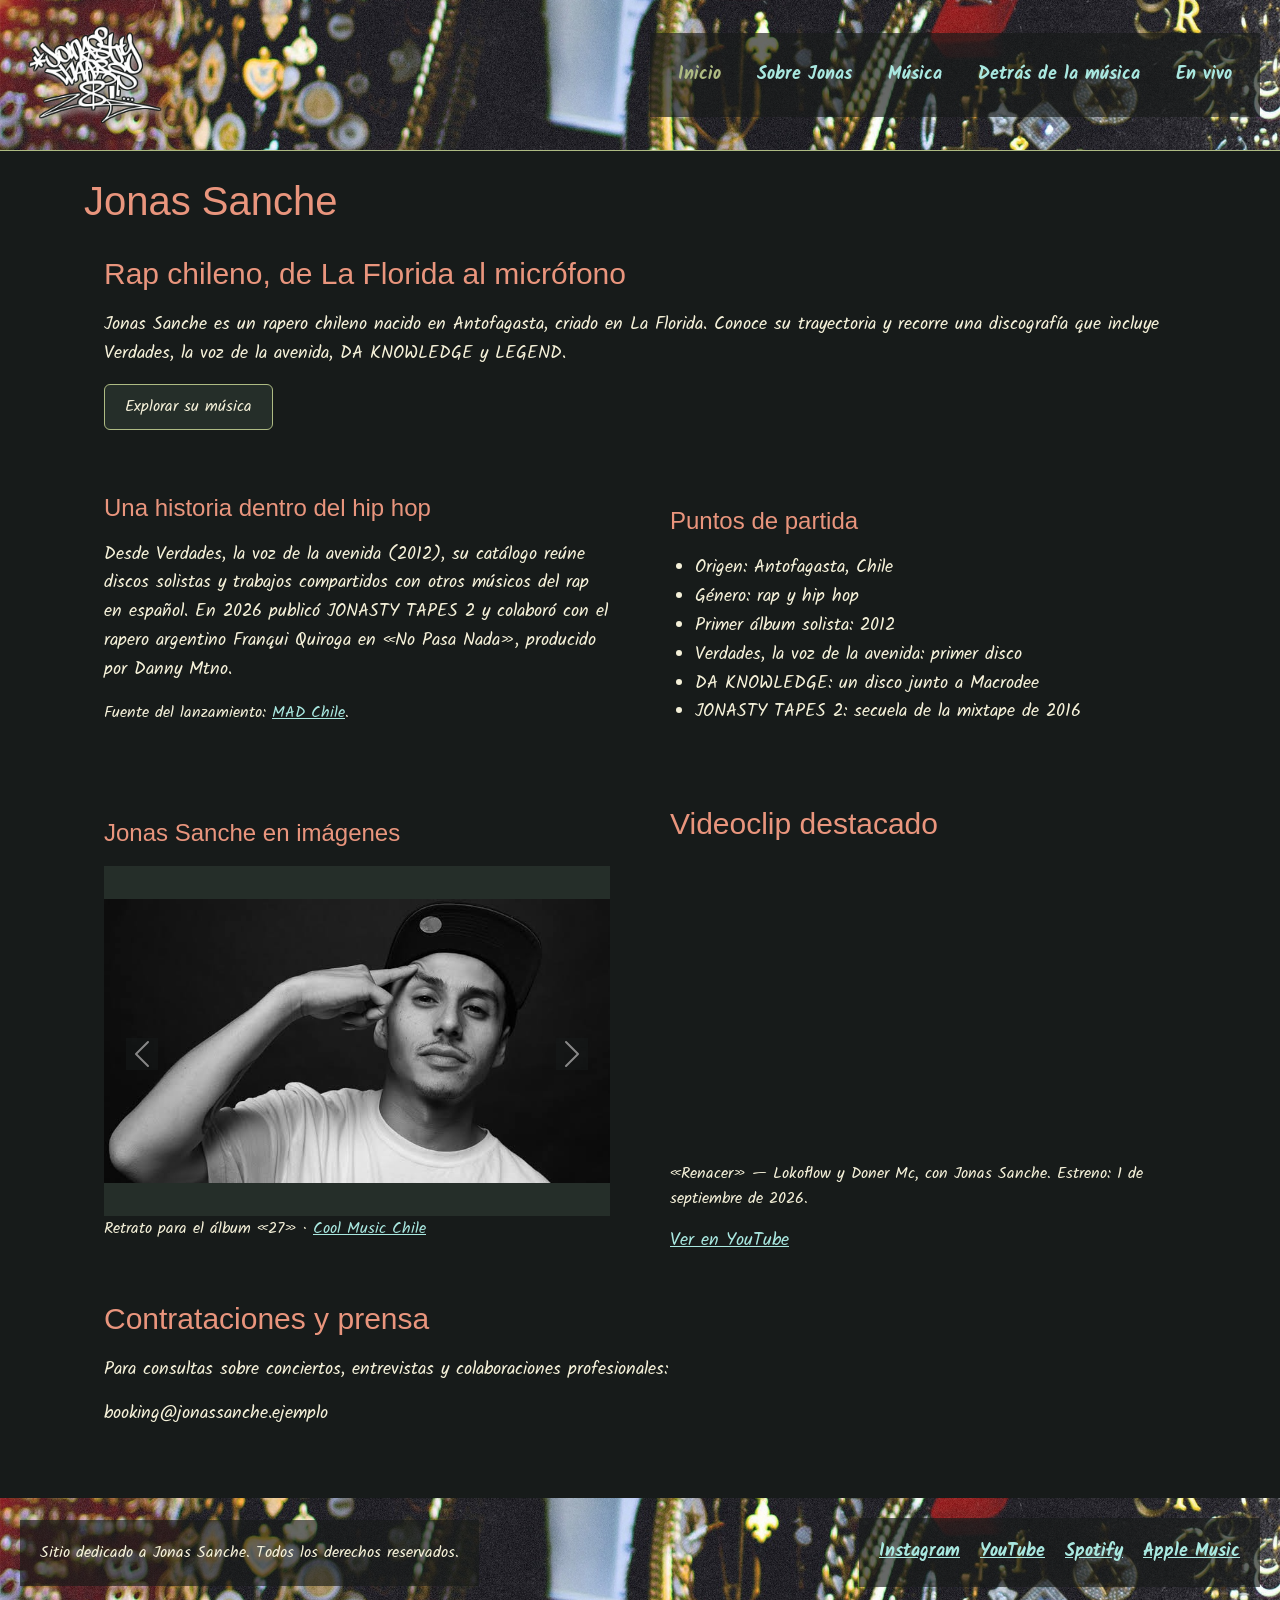
<file: index.html>
<!DOCTYPE html>
<html lang="es">
    <head>
        <meta charset="UTF-8">
        <meta name="viewport" content="width=device-width, initial-scale=1.0">
        <meta name="description" content="Jonas Sanche, rapero chileno de Antofagasta y criado en La Florida. Recorre su trayectoria, discografía, videoclips y presentaciones en vivo.">
        <meta name="keywords" content="Jonas Sanche, rap chileno, música chilena, discografía, hip hop chileno">
        <!-- Fuente -->
        <link href="https://fonts.googleapis.com/css2?family=Kalam:wght@400;700&amp;family=Permanent+Marker&amp;display=swap" rel="stylesheet">
        <!-- Bootstrap CSS -->
        <link href="https://cdn.jsdelivr.net/npm/bootstrap@5.3.8/dist/css/bootstrap.min.css" rel="stylesheet">
        <!-- CSS -->
        <link rel="stylesheet" href="./styles/style.css">
        <!-- Titulo -->
        <title>Jonas Sanche | Artista y rapero</title>
    </head>
    <body class="pagina">
        <header class="encabezado">
            <!-- Navbar de Bootstrap -->
            <nav class="navbar navbar-expand-lg barra-principal" data-bs-theme="dark" aria-label="Navegación principal">
                <div class="container-fluid">
                    <a class="navbar-brand enlace" href="index.html" aria-label="Jonas Sanche: inicio">
                        <img class="logo" src="assets/firma-jonas-sanche.png" alt="Firma de Jonas Sanche" width="150" height="100">
                    </a>
                    <button class="navbar-toggler control" type="button" data-bs-toggle="collapse" data-bs-target="#menu-principal" aria-controls="menu-principal" aria-expanded="false" aria-label="Abrir o cerrar menú">
                        <span class="navbar-toggler-icon"></span>
                    </button>
                    <div class="collapse navbar-collapse" id="menu-principal">
                        <ul class="navbar-nav menu navegacion ms-lg-auto">
                            <li class="nav-item"><a href="index.html" class="nav-link enlace active" aria-current="page">Inicio</a></li>
                            <li class="nav-item"><a href="pages/sobre-mi.html" class="nav-link enlace">Sobre Jonas</a></li>
                            <li class="nav-item"><a href="pages/musica.html" class="nav-link enlace">Música</a></li>
                            <li class="nav-item"><a href="pages/detras-de-la-musica.html" class="nav-link enlace">Detrás de la música</a></li>
                            <li class="nav-item"><a href="pages/en-vivo.html" class="nav-link enlace">En vivo</a></li>
                        </ul>
                    </div>
                </div>
            </nav>
        </header>
        <main class="contenido">
            <h1 class="titulo-principal">Jonas Sanche</h1>
            <!-- CSS Grid -->
            <article class="presentacion">
                <!-- Flexbox -->
                <section class="seccion inicio-introduccion">
                    <h2 class="titulo-seccion">Rap chileno, de La Florida al micrófono</h2>
                    <p class="parrafo">Jonas Sanche es un rapero chileno nacido en Antofagasta, criado en La Florida. Conoce su trayectoria y recorre una discografía que incluye Verdades, la voz de la avenida, DA KNOWLEDGE y LEGEND.</p>
                    <a href="pages/musica.html" class="btn boton">Explorar su música</a>
                </section>
                <section class="seccion inicio-historia">
                    <h3 class="subtitulo">Una historia dentro del hip hop</h3>
                    <p class="parrafo">Desde Verdades, la voz de la avenida (2012), su catálogo reúne discos solistas y trabajos compartidos con otros músicos del rap en español. En 2026 publicó JONASTY TAPES 2 y colaboró con el rapero argentino Franqui Quiroga en «No Pasa Nada», producido por Danny Mtno.</p>
                    <p class="leyenda">Fuente del lanzamiento: <a href="https://madhiphop.cl/estrenos-musicales/no-pasa-nada-franqui-quiroga-jonas-sanche/" class="enlace" target="_blank" rel="noopener noreferrer">MAD Chile</a>.</p>
                </section>
                <section class="seccion inicio-datos">
                    <h3 class="subtitulo">Puntos de partida</h3>
                    <ul class="lista">
                        <li>Origen: Antofagasta, Chile</li>
                        <li>Género: rap y hip hop</li>
                        <li>Primer álbum solista: 2012</li>
                        <li>Verdades, la voz de la avenida: primer disco</li>
                        <li>DA KNOWLEDGE: un disco junto a Macrodee</li>
                        <li>JONASTY TAPES 2: secuela de la mixtape de 2016</li>
                    </ul>
                </section>
                <section class="seccion inicio-foto">
                    <h3 class="subtitulo">Jonas Sanche en imágenes</h3>
                    <!-- Carrusel de Bootstrap -->
                    <div id="galeria-jonas" class="carousel slide galeria" role="region" aria-label="Galería de Jonas Sanche">
                        <div class="carousel-inner">
                            <div class="carousel-item active">
                                <figure>
                                    <a href="pages/sobre-mi.html" class="galeria-enlace">
                                        <img class="galeria-imagen" src="assets/retrato-jonas-sanche-album-27.png" alt="Jonas Sanche posando con gorra y camiseta blanca" width="739" height="415">
                                    </a>
                                    <figcaption class="leyenda">Retrato para el álbum «27» · <a href="https://coolmusicchile.cl/2019/03/jonas-sanche-presenta-27/" class="enlace" target="_blank" rel="noopener noreferrer">Cool Music Chile</a></figcaption>
                                </figure>
                            </div>
                            <div class="carousel-item">
                                <figure>
                                    <a href="pages/sobre-mi.html" class="galeria-enlace">
                                        <img class="galeria-imagen" src="assets/jonas-legend-retrato.jpg" alt="Jonas Sanche con lentes, durag negro y polerón claro frente a edificios de la ciudad" width="1200" height="675">
                                    </a>
                                    <figcaption class="leyenda">Retrato urbano · <a href="https://los40.cl/2023/jonas-sanche-estrena-su-nueva-cancion-legend-146097.html" class="enlace" target="_blank" rel="noopener noreferrer">LOS40</a></figcaption>
                                </figure>
                            </div>
                            <div class="carousel-item">
                                <figure>
                                    <a href="pages/sobre-mi.html" class="galeria-enlace">
                                        <img class="galeria-imagen" src="assets/jonas-sanche-tierra-parlante.jpg" alt="Jonas Sanche con polerón rojo y lentes frente al muro de ladrillos de Red Bull" width="1500" height="1000">
                                    </a>
                                    <figcaption class="leyenda">Tierra Parlante · <a href="https://www.redbull.com/cl-es/tierra-parlante-jonas-sanche" class="enlace" target="_blank" rel="noopener noreferrer">Red Bull</a></figcaption>
                                </figure>
                            </div>
                        </div>
                        <button class="carousel-control-prev control-galeria" type="button" data-bs-target="#galeria-jonas" data-bs-slide="prev">
                            <span class="carousel-control-prev-icon" aria-hidden="true"></span>
                            <span class="visually-hidden">Foto anterior</span>
                        </button>
                        <button class="carousel-control-next control-galeria" type="button" data-bs-target="#galeria-jonas" data-bs-slide="next">
                            <span class="carousel-control-next-icon" aria-hidden="true"></span>
                            <span class="visually-hidden">Foto siguiente</span>
                        </button>
                    </div>
                </section>
                <section class="seccion inicio-video">
                    <h2 class="titulo-seccion">Videoclip destacado</h2>
                    <figure class="figura video-musical">
                        <div class="ratio ratio-16x9">
                            <iframe src="https://www.youtube-nocookie.com/embed/vYqDAnFvR6Y" title="Renacer — Lokoflow, Doner Mc y Jonas Sanche (videoclip oficial)" allow="accelerometer; autoplay; clipboard-write; encrypted-media; gyroscope; picture-in-picture; web-share" allowfullscreen></iframe>
                        </div>
                        <figcaption class="leyenda">«Renacer» — Lokoflow y Doner Mc, con Jonas Sanche. Estreno: 1 de septiembre de 2026.</figcaption>
                        <a href="https://www.youtube.com/watch?v=vYqDAnFvR6Y" class="enlace" target="_blank" rel="noopener noreferrer">Ver en YouTube</a>
                    </figure>
                </section>
            </article>
            <section class="seccion">
                <h2 class="titulo-seccion">Contrataciones y prensa</h2>
                <p class="parrafo">Para consultas sobre conciertos, entrevistas y colaboraciones profesionales:</p>
                <p class="parrafo dato-contacto">booking@jonassanche.ejemplo</p>
            </section>
        </main>
        <footer class="pie">
            <p class="nota-pie">Sitio dedicado a Jonas Sanche. Todos los derechos reservados.</p>
            <nav class="navegacion">
                <ul class="menu">
                    <li><a href="https://instagram.com/jonassanche" class="enlace" target="_blank" rel="noopener noreferrer">Instagram</a></li>
                    <li><a href="https://www.youtube.com/@JonasSanche" class="enlace" target="_blank" rel="noopener noreferrer">YouTube</a></li>
                    <li><a href="https://open.spotify.com/artist/4ddGNvJbt4sq3OaCCzAPV9" class="enlace" target="_blank" rel="noopener noreferrer">Spotify</a></li>
                    <li><a href="https://music.apple.com/us/artist/jonas-sanche/511380640" class="enlace" target="_blank" rel="noopener noreferrer">Apple Music</a></li>
                </ul>
            </nav>
        </footer>
        <!-- JavaScript de Bootstrap -->
        <script src="https://cdn.jsdelivr.net/npm/bootstrap@5.3.8/dist/js/bootstrap.bundle.min.js"></script>
    </body>
</html>
</file>
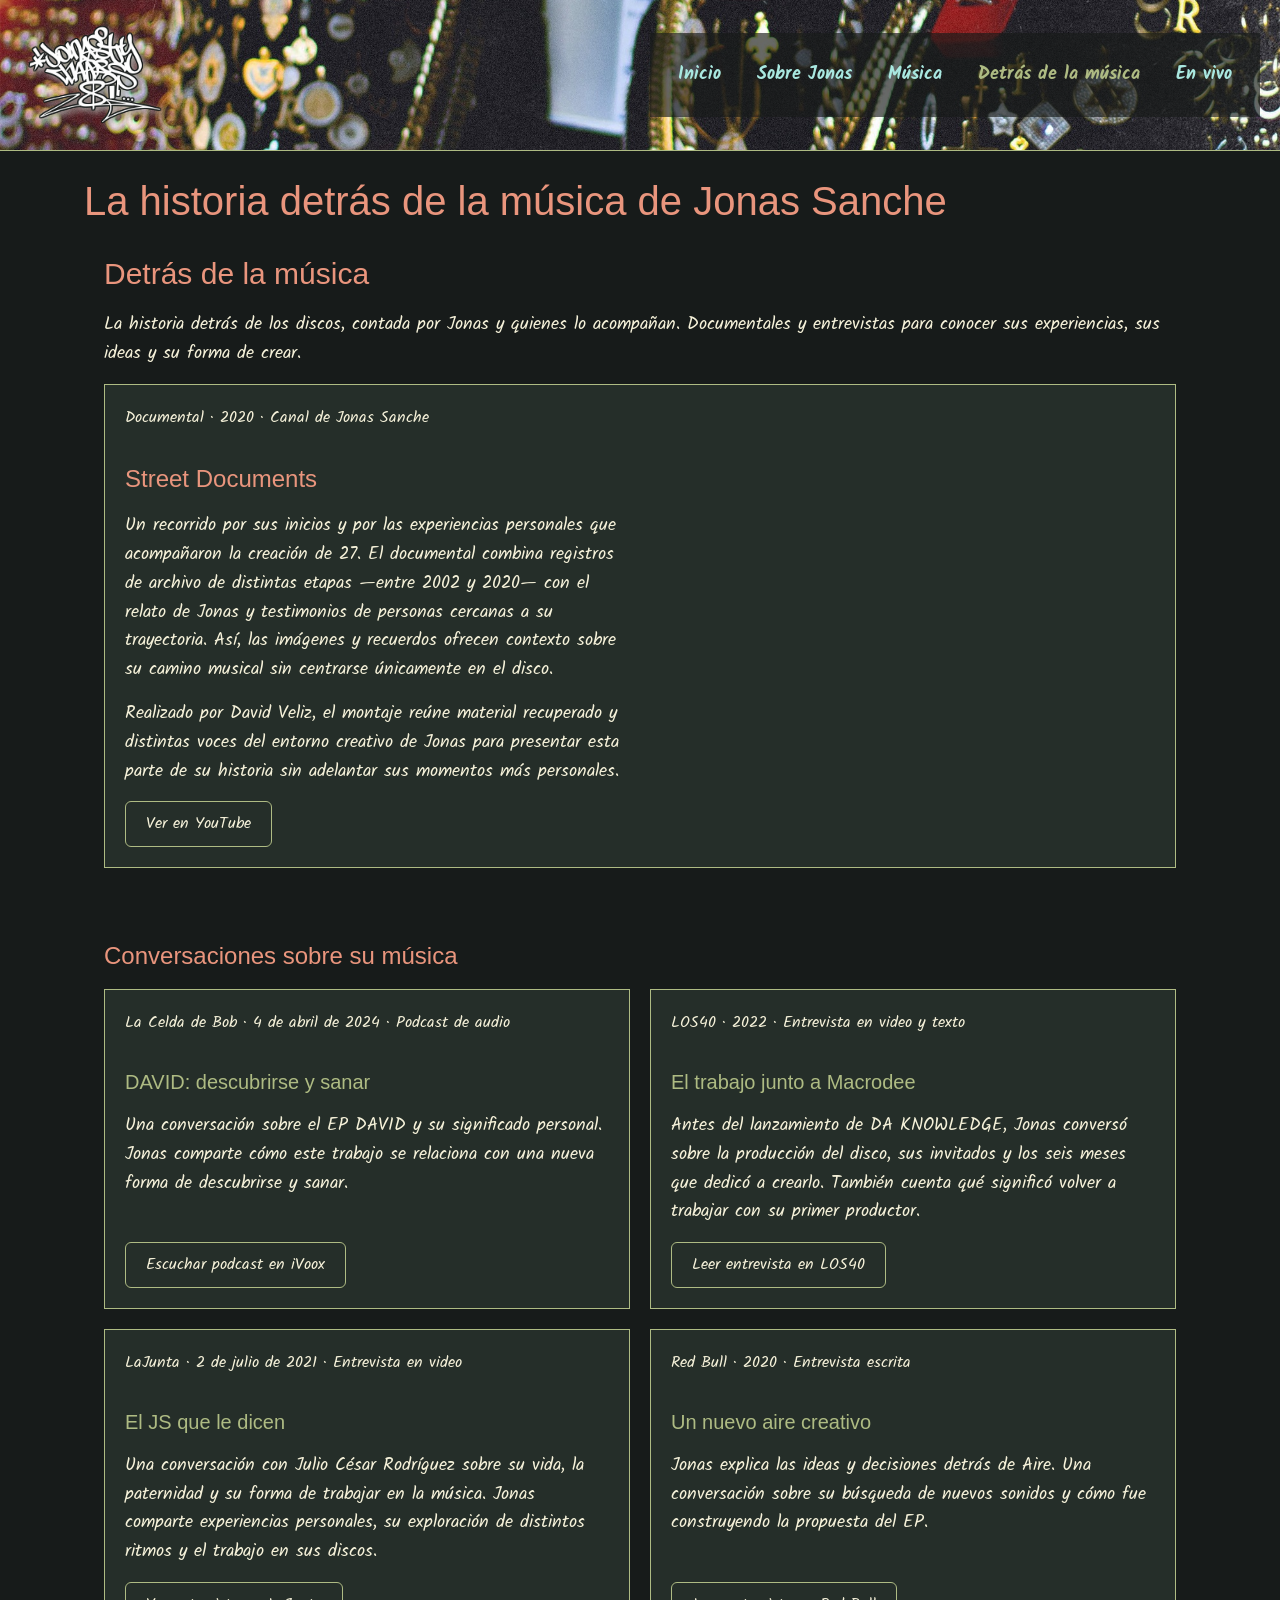
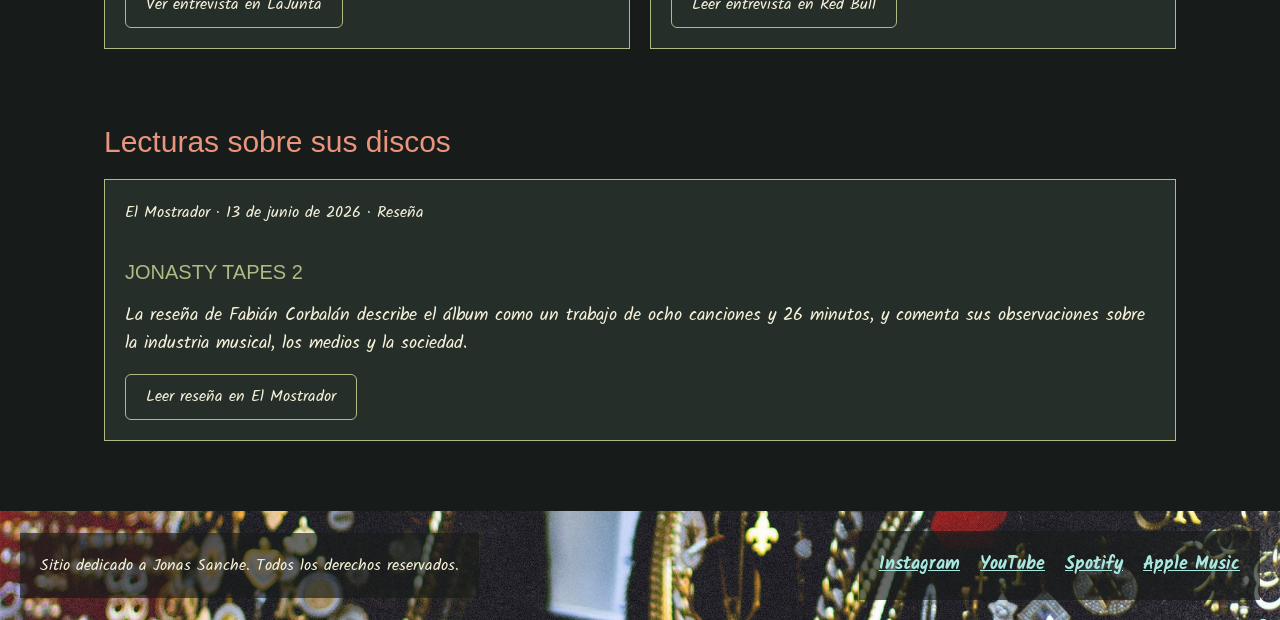
<file: pages/detras-de-la-musica.html>
<!DOCTYPE html>
<html lang="es">
    <head>
        <meta charset="UTF-8">
        <meta name="viewport" content="width=device-width, initial-scale=1.0">
        <meta name="description" content="Descubre la historia detrás de los discos de Jonas Sanche en documentales, entrevistas y conversaciones sobre su proceso musical.">
        <meta name="keywords" content="Jonas Sanche entrevistas, documental Jonas Sanche, detrás de la música, podcast rap chileno">
        <!-- Fuente -->
        <link href="https://fonts.googleapis.com/css2?family=Kalam:wght@400;700&amp;family=Permanent+Marker&amp;display=swap" rel="stylesheet">
        <!-- Bootstrap CSS -->
        <link href="https://cdn.jsdelivr.net/npm/bootstrap@5.3.8/dist/css/bootstrap.min.css" rel="stylesheet">
        <!-- CSS -->
        <link rel="stylesheet" href="../styles/style.css">
        <!-- Titulo -->
        <title>Detrás de la música | Jonas Sanche</title>
    </head>
    <body class="pagina">
        <header class="encabezado">
            <!-- Navbar de Bootstrap -->
            <nav class="navbar navbar-expand-lg barra-principal" data-bs-theme="dark" aria-label="Navegación principal">
                <div class="container-fluid">
                    <a class="navbar-brand enlace" href="../index.html" aria-label="Jonas Sanche: inicio">
                        <img class="logo" src="../assets/firma-jonas-sanche.png" alt="Firma de Jonas Sanche" width="150" height="100">
                    </a>
                    <button class="navbar-toggler control" type="button" data-bs-toggle="collapse" data-bs-target="#menu-principal" aria-controls="menu-principal" aria-expanded="false" aria-label="Abrir o cerrar menú">
                        <span class="navbar-toggler-icon"></span>
                    </button>
                    <div class="collapse navbar-collapse" id="menu-principal">
                        <ul class="navbar-nav menu navegacion ms-lg-auto">
                            <li class="nav-item"><a href="../index.html" class="nav-link enlace">Inicio</a></li>
                            <li class="nav-item"><a href="sobre-mi.html" class="nav-link enlace">Sobre Jonas</a></li>
                            <li class="nav-item"><a href="musica.html" class="nav-link enlace">Música</a></li>
                            <li class="nav-item"><a href="detras-de-la-musica.html" class="nav-link enlace active" aria-current="page">Detrás de la música</a></li>
                            <li class="nav-item"><a href="en-vivo.html" class="nav-link enlace">En vivo</a></li>
                        </ul>
                    </div>
                </div>
            </nav>
        </header>
        <main class="contenido">
            <h1 class="titulo-principal">La historia detrás de la música de Jonas Sanche</h1>
            <section class="seccion">
                <h2 class="titulo-seccion">Detrás de la música</h2>
                <p class="parrafo">La historia detrás de los discos, contada por Jonas y quienes lo acompañan. Documentales y entrevistas para conocer sus experiencias, sus ideas y su forma de crear.</p>
                <!-- CSS Grid y Flexbox -->
                <article class="tarjeta documental">
                    <div class="documental-resumen">
                        <p class="leyenda">Documental · 2020 · Canal de Jonas Sanche</p>
                        <h3 class="subtitulo">Street Documents</h3>
                        <p class="parrafo">Un recorrido por sus inicios y por las experiencias personales que acompañaron la creación de 27. El documental combina registros de archivo de distintas etapas —entre 2002 y 2020— con el relato de Jonas y testimonios de personas cercanas a su trayectoria. Así, las imágenes y recuerdos ofrecen contexto sobre su camino musical sin centrarse únicamente en el disco.</p>
                        <p class="parrafo">Realizado por David Veliz, el montaje reúne material recuperado y distintas voces del entorno creativo de Jonas para presentar esta parte de su historia sin adelantar sus momentos más personales.</p>
                        <a href="https://www.youtube.com/watch?v=d1Tc-zuDkeU" class="btn boton" target="_blank" rel="noopener noreferrer">Ver en YouTube</a>
                    </div>
                    <div class="video-musical">
                        <div class="ratio ratio-16x9">
                            <iframe src="https://www.youtube-nocookie.com/embed/d1Tc-zuDkeU" title="Jonas Sanche — Street Documents, documental" allow="accelerometer; autoplay; clipboard-write; encrypted-media; gyroscope; picture-in-picture; web-share" allowfullscreen></iframe>
                        </div>
                    </div>
                </article>
            </section>
            <section class="seccion">
                <h3 class="subtitulo">Conversaciones sobre su música</h3>
                <!-- CSS Grid -->
                <div class="entrevistas">
                    <!-- Flexbox -->
                    <article class="tarjeta entrevista">
                        <p class="leyenda">La Celda de Bob · 4 de abril de 2024 · Podcast de audio</p>
                        <h4 class="titulo-disco">DAVID: descubrirse y sanar</h4>
                        <p class="parrafo">Una conversación sobre el EP DAVID y su significado personal. Jonas comparte cómo este trabajo se relaciona con una nueva forma de descubrirse y sanar.</p>
                        <a href="https://www.ivoox.com/visita-jonas-sanche-a-la-celda-audios-mp3_rf_127049466_1.html" class="btn boton" target="_blank" rel="noopener noreferrer">Escuchar podcast en iVoox</a>
                    </article>
                    <article class="tarjeta entrevista">
                        <p class="leyenda">LOS40 · 2022 · Entrevista en video y texto</p>
                        <h4 class="titulo-disco">El trabajo junto a Macrodee</h4>
                        <p class="parrafo">Antes del lanzamiento de DA KNOWLEDGE, Jonas conversó sobre la producción del disco, sus invitados y los seis meses que dedicó a crearlo. También cuenta qué significó volver a trabajar con su primer productor.</p>
                        <a href="https://los40.cl/2022/pagina40-jonas-sanche-adelanto-cuando-saldra-su-proximo-disco-da-knowledge-105339.html" class="btn boton" target="_blank" rel="noopener noreferrer">Leer entrevista en LOS40</a>
                    </article>
                    <article class="tarjeta entrevista">
                        <p class="leyenda">LaJunta · 2 de julio de 2021 · Entrevista en video</p>
                        <h4 class="titulo-disco">El JS que le dicen</h4>
                        <p class="parrafo">Una conversación con Julio César Rodríguez sobre su vida, la paternidad y su forma de trabajar en la música. Jonas comparte experiencias personales, su exploración de distintos ritmos y el trabajo en sus discos.</p>
                        <a href="https://www.youtube.com/watch?v=VHLXW6KehaI" class="btn boton" target="_blank" rel="noopener noreferrer">Ver entrevista en LaJunta</a>
                    </article>
                    <article class="tarjeta entrevista">
                        <p class="leyenda">Red Bull · 2020 · Entrevista escrita</p>
                        <h4 class="titulo-disco">Un nuevo aire creativo</h4>
                        <p class="parrafo">Jonas explica las ideas y decisiones detrás de Aire. Una conversación sobre su búsqueda de nuevos sonidos y cómo fue construyendo la propuesta del EP.</p>
                        <a href="https://www.redbull.com/cl-es/entrevista-jonas-sanche-aire" class="btn boton" target="_blank" rel="noopener noreferrer">Leer entrevista en Red Bull</a>
                    </article>
                </div>
            </section>
            <section class="seccion">
                <h2 class="titulo-seccion">Lecturas sobre sus discos</h2>
                <article class="tarjeta entrevista">
                    <p class="leyenda">El Mostrador · 13 de junio de 2026 · Reseña</p>
                    <h3 class="titulo-disco">JONASTY TAPES 2</h3>
                    <p class="parrafo">La reseña de Fabián Corbalán describe el álbum como un trabajo de ocho canciones y 26 minutos, y comenta sus observaciones sobre la industria musical, los medios y la sociedad.</p>
                    <a href="https://www.elmostrador.cl/noticias/pais/2026/06/13/jonasty-tapes-2-jonas-sanche-dispara-contra-todos-en-uno-de-los-discos-de-rap-mas-solidos-del-ano/" class="btn boton" target="_blank" rel="noopener noreferrer">Leer reseña en El Mostrador</a>
                </article>
            </section>
        </main>
        <footer class="pie">
            <p class="nota-pie">Sitio dedicado a Jonas Sanche. Todos los derechos reservados.</p>
            <nav class="navegacion">
                <ul class="menu">
                    <li><a href="https://instagram.com/jonassanche" class="enlace" target="_blank" rel="noopener noreferrer">Instagram</a></li>
                    <li><a href="https://www.youtube.com/@JonasSanche" class="enlace" target="_blank" rel="noopener noreferrer">YouTube</a></li>
                    <li><a href="https://open.spotify.com/artist/4ddGNvJbt4sq3OaCCzAPV9" class="enlace" target="_blank" rel="noopener noreferrer">Spotify</a></li>
                    <li><a href="https://music.apple.com/us/artist/jonas-sanche/511380640" class="enlace" target="_blank" rel="noopener noreferrer">Apple Music</a></li>
                </ul>
            </nav>
        </footer>
        <!-- JavaScript de Bootstrap -->
        <script src="https://cdn.jsdelivr.net/npm/bootstrap@5.3.8/dist/js/bootstrap.bundle.min.js"></script>
    </body>
</html>
</file>
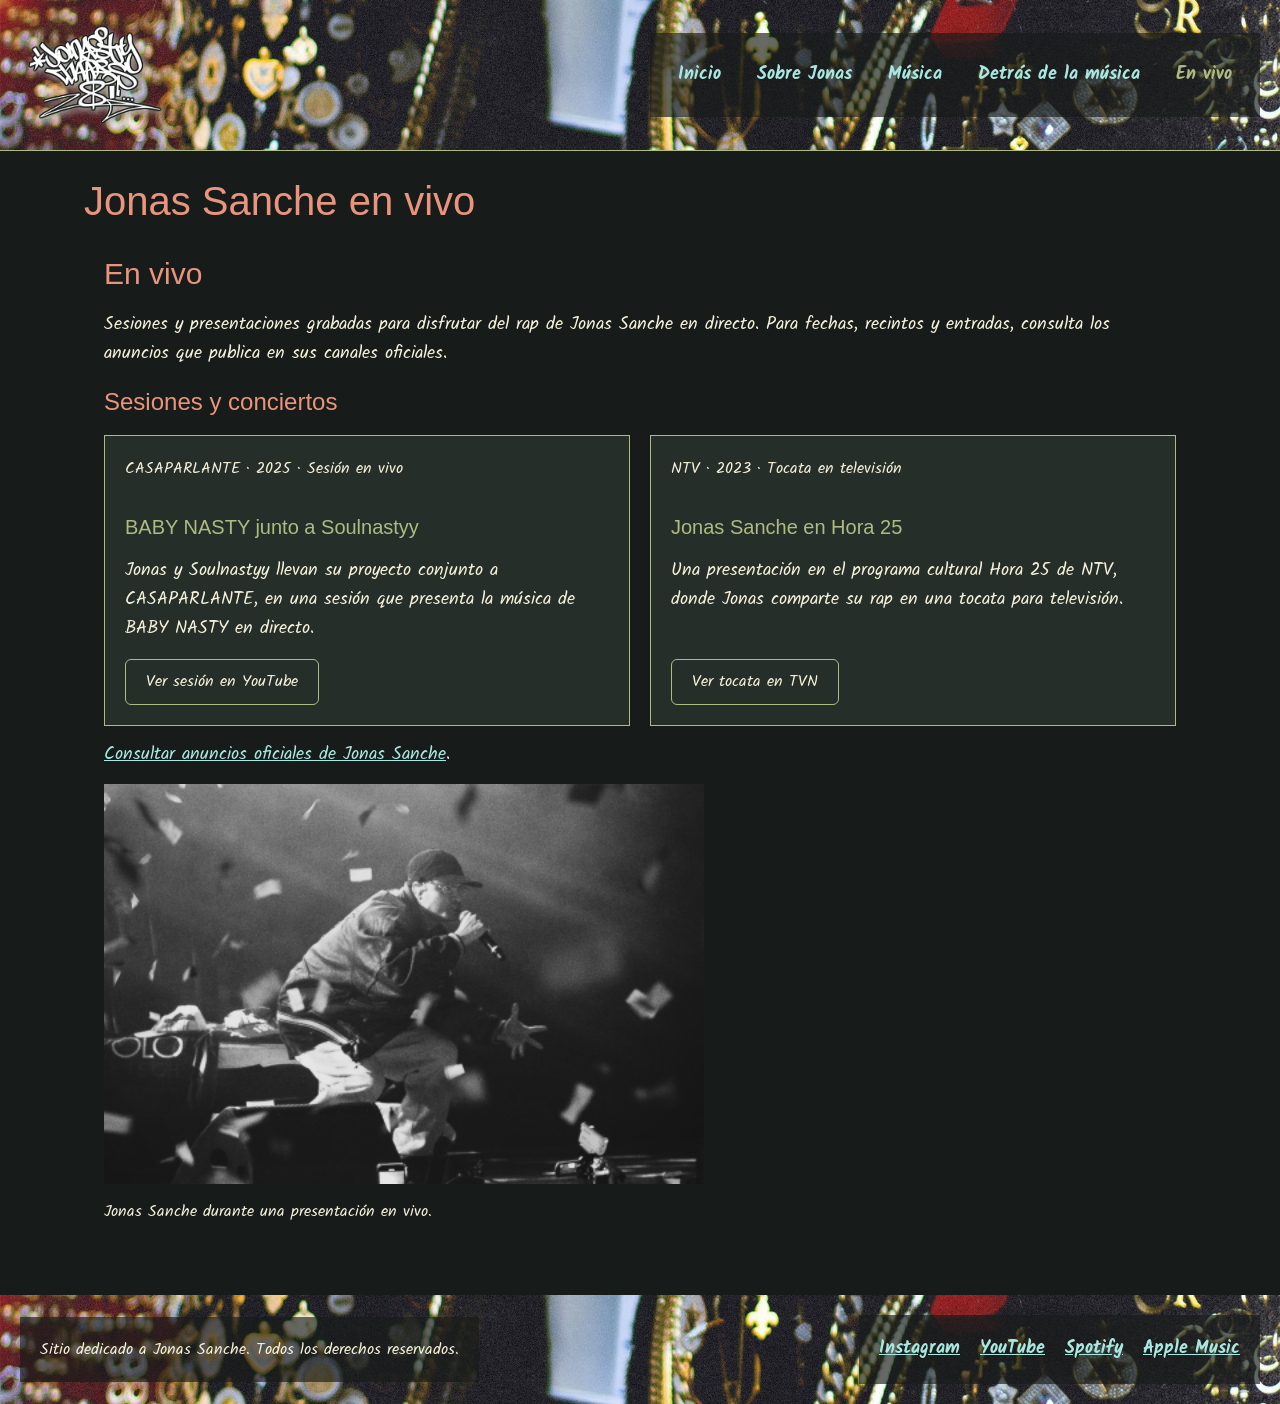
<file: pages/en-vivo.html>
<!DOCTYPE html>
<html lang="es">
    <head>
        <meta charset="UTF-8">
        <meta name="viewport" content="width=device-width, initial-scale=1.0">
        <meta name="description" content="Mira sesiones y presentaciones grabadas de Jonas Sanche en vivo, y consulta sus canales oficiales para conocer nuevos anuncios.">
        <meta name="keywords" content="Jonas Sanche en vivo, conciertos de rap chileno, presentaciones Jonas Sanche, sesiones en vivo">
        <!-- Fuente -->
        <link href="https://fonts.googleapis.com/css2?family=Kalam:wght@400;700&amp;family=Permanent+Marker&amp;display=swap" rel="stylesheet">
        <!-- Bootstrap CSS -->
        <link href="https://cdn.jsdelivr.net/npm/bootstrap@5.3.8/dist/css/bootstrap.min.css" rel="stylesheet">
        <!-- CSS -->
        <link rel="stylesheet" href="../styles/style.css">
        <!-- Titulo -->
        <title>En vivo | Jonas Sanche</title>
    </head>
    <body class="pagina">
        <header class="encabezado">
            <!-- Navbar de Bootstrap -->
            <nav class="navbar navbar-expand-lg barra-principal" data-bs-theme="dark" aria-label="Navegación principal">
                <div class="container-fluid">
                    <a class="navbar-brand enlace" href="../index.html" aria-label="Jonas Sanche: inicio">
                        <img class="logo" src="../assets/firma-jonas-sanche.png" alt="Firma de Jonas Sanche" width="150" height="100">
                    </a>
                    <button class="navbar-toggler control" type="button" data-bs-toggle="collapse" data-bs-target="#menu-principal" aria-controls="menu-principal" aria-expanded="false" aria-label="Abrir o cerrar menú">
                        <span class="navbar-toggler-icon"></span>
                    </button>
                    <div class="collapse navbar-collapse" id="menu-principal">
                        <ul class="navbar-nav menu navegacion ms-lg-auto">
                            <li class="nav-item"><a href="../index.html" class="nav-link enlace">Inicio</a></li>
                            <li class="nav-item"><a href="sobre-mi.html" class="nav-link enlace">Sobre Jonas</a></li>
                            <li class="nav-item"><a href="musica.html" class="nav-link enlace">Música</a></li>
                            <li class="nav-item"><a href="detras-de-la-musica.html" class="nav-link enlace">Detrás de la música</a></li>
                            <li class="nav-item"><a href="en-vivo.html" class="nav-link enlace active" aria-current="page">En vivo</a></li>
                        </ul>
                    </div>
                </div>
            </nav>
        </header>
        <main class="contenido">
            <h1 class="titulo-principal">Jonas Sanche en vivo</h1>
            <section class="seccion">
                <h2 class="titulo-seccion">En vivo</h2>
                <p class="parrafo">Sesiones y presentaciones grabadas para disfrutar del rap de Jonas Sanche en directo. Para fechas, recintos y entradas, consulta los anuncios que publica en sus canales oficiales.</p>
                <h3 class="subtitulo">Sesiones y conciertos</h3>
                <!-- CSS Grid -->
                <div class="sesiones">
                    <!-- Flexbox -->
                    <article class="tarjeta sesion">
                        <p class="leyenda">CASAPARLANTE · 2025 · Sesión en vivo</p>
                        <h3 class="titulo-disco">BABY NASTY junto a Soulnastyy</h3>
                        <p class="parrafo">Jonas y Soulnastyy llevan su proyecto conjunto a CASAPARLANTE, en una sesión que presenta la música de BABY NASTY en directo.</p>
                        <a href="https://www.youtube.com/watch?v=f5i96IBi-x0" class="btn boton" target="_blank" rel="noopener noreferrer">Ver sesión en YouTube</a>
                    </article>
                    <article class="tarjeta sesion">
                        <p class="leyenda">NTV · 2023 · Tocata en televisión</p>
                        <h3 class="titulo-disco">Jonas Sanche en Hora 25</h3>
                        <p class="parrafo">Una presentación en el programa cultural Hora 25 de NTV, donde Jonas comparte su rap en una tocata para televisión.</p>
                        <a href="https://www.tvn.cl/ntv/hora-25/capitulos/tocata-hora-25-en-ntv-jonas-sanche" class="btn boton" target="_blank" rel="noopener noreferrer">Ver tocata en TVN</a>
                    </article>
                </div>
                <p class="parrafo"><a href="https://linktr.ee/Jonassanche" class="enlace" target="_blank" rel="noopener noreferrer">Consultar anuncios oficiales de Jonas Sanche</a>.</p>
                <figure class="figura">
                    <img class="imagen" src="../assets/jonas-sanche-presentacion-en-vivo.png" alt="Jonas Sanche cantando con un micrófono durante una presentación en vivo" width="450" height="300">
                    <figcaption class="leyenda">Jonas Sanche durante una presentación en vivo.</figcaption>
                </figure>
            </section>
        </main>
        <footer class="pie">
            <p class="nota-pie">Sitio dedicado a Jonas Sanche. Todos los derechos reservados.</p>
            <nav class="navegacion">
                <ul class="menu">
                    <li><a href="https://instagram.com/jonassanche" class="enlace" target="_blank" rel="noopener noreferrer">Instagram</a></li>
                    <li><a href="https://www.youtube.com/@JonasSanche" class="enlace" target="_blank" rel="noopener noreferrer">YouTube</a></li>
                    <li><a href="https://open.spotify.com/artist/4ddGNvJbt4sq3OaCCzAPV9" class="enlace" target="_blank" rel="noopener noreferrer">Spotify</a></li>
                    <li><a href="https://music.apple.com/us/artist/jonas-sanche/511380640" class="enlace" target="_blank" rel="noopener noreferrer">Apple Music</a></li>
                </ul>
            </nav>
        </footer>
        <!-- JavaScript de Bootstrap -->
        <script src="https://cdn.jsdelivr.net/npm/bootstrap@5.3.8/dist/js/bootstrap.bundle.min.js"></script>
    </body>
</html>
</file>
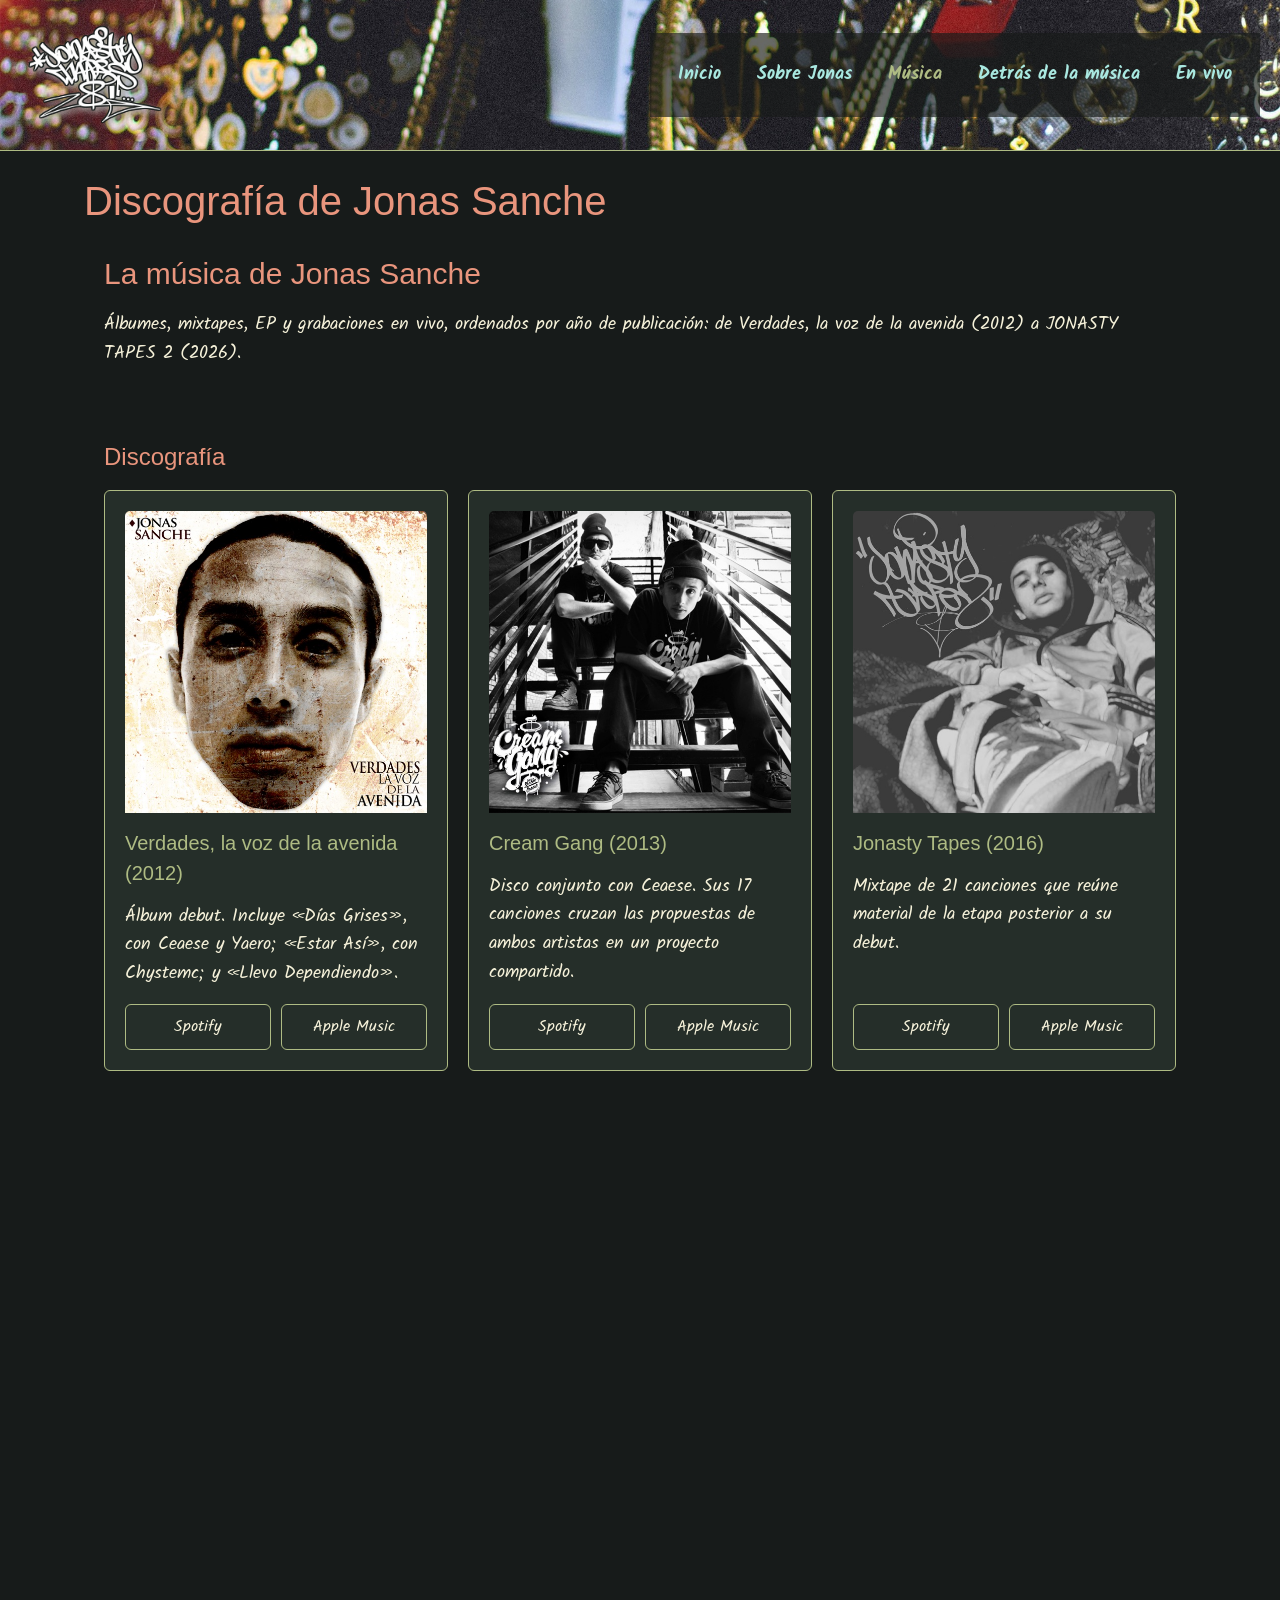
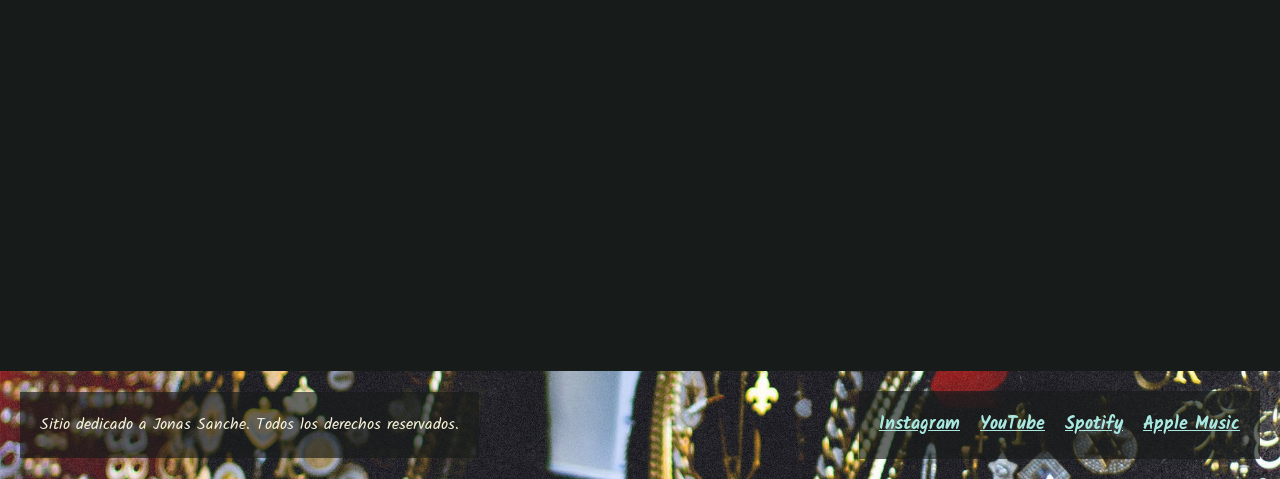
<file: pages/musica.html>
<!DOCTYPE html>
<html lang="es">
    <head>
        <meta charset="UTF-8">
        <meta name="viewport" content="width=device-width, initial-scale=1.0">
        <meta name="description" content="Explora la discografía de Jonas Sanche: álbumes, EP, mixtapes y grabaciones en vivo, desde Verdades hasta JONASTY TAPES 2.">
        <meta name="keywords" content="discografía Jonas Sanche, álbumes de Jonas Sanche, música rap chilena, EP, mixtapes">
        <!-- Fuente -->
        <link href="https://fonts.googleapis.com/css2?family=Kalam:wght@400;700&amp;family=Permanent+Marker&amp;display=swap" rel="stylesheet">
        <!-- Bootstrap CSS -->
        <link href="https://cdn.jsdelivr.net/npm/bootstrap@5.3.8/dist/css/bootstrap.min.css" rel="stylesheet">
        <!-- AOS -->
        <link rel="stylesheet" href="https://unpkg.com/aos@2.3.4/dist/aos.css">
        <!-- CSS -->
        <link rel="stylesheet" href="../styles/style.css">
        <!-- Titulo -->
        <title>Música | Jonas Sanche</title>
    </head>
    <body class="pagina pagina-musica">
        <header class="encabezado">
            <!-- Navbar de Bootstrap -->
            <nav class="navbar navbar-expand-lg barra-principal" data-bs-theme="dark" aria-label="Navegación principal">
                <div class="container-fluid">
                    <a class="navbar-brand enlace" href="../index.html" aria-label="Jonas Sanche: inicio">
                        <img class="logo" src="../assets/firma-jonas-sanche.png" alt="Firma de Jonas Sanche" width="150" height="100">
                    </a>
                    <button class="navbar-toggler control" type="button" data-bs-toggle="collapse" data-bs-target="#menu-principal" aria-controls="menu-principal" aria-expanded="false" aria-label="Abrir o cerrar menú">
                        <span class="navbar-toggler-icon"></span>
                    </button>
                    <div class="collapse navbar-collapse" id="menu-principal">
                        <ul class="navbar-nav menu navegacion ms-lg-auto">
                            <li class="nav-item"><a href="../index.html" class="nav-link enlace">Inicio</a></li>
                            <li class="nav-item"><a href="sobre-mi.html" class="nav-link enlace">Sobre Jonas</a></li>
                            <li class="nav-item"><a href="musica.html" class="nav-link enlace active" aria-current="page">Música</a></li>
                            <li class="nav-item"><a href="detras-de-la-musica.html" class="nav-link enlace">Detrás de la música</a></li>
                            <li class="nav-item"><a href="en-vivo.html" class="nav-link enlace">En vivo</a></li>
                        </ul>
                    </div>
                </div>
            </nav>
        </header>
        <main class="contenido">
            <h1 class="titulo-principal">Discografía de Jonas Sanche</h1>
            <section class="seccion">
                <h2 class="titulo-seccion">La música de Jonas Sanche</h2>
                <p class="parrafo">Álbumes, mixtapes, EP y grabaciones en vivo, ordenados por año de publicación: de Verdades, la voz de la avenida (2012) a JONASTY TAPES 2 (2026).</p>
            </section>
            <section class="seccion">
                <h3 class="subtitulo">Discografía</h3>
                <!-- CSS Grid y AOS -->
                <div class="discos">
                    <!-- Tarjetas de Bootstrap y Flexbox -->
                    <article class="card tarjeta disco" data-aos="fade-up" data-aos-delay="0">
                        <img class="card-img-top portada" src="../assets/portada-verdades.jpg" alt="Portada de Verdades, la voz de la avenida" width="600" height="600">
                        <h4 class="card-title titulo-disco">Verdades, la voz de la avenida (2012)</h4>
                        <p class="card-text parrafo">Álbum debut. Incluye «Días Grises», con Ceaese y Yaero; «Estar Así», con Chystemc; y «Llevo Dependiendo».</p>
                        <div class="plataformas">
                            <a href="https://open.spotify.com/intl-es/album/4XcBB7eL3qdohctLAi6GBR" class="btn boton" target="_blank" rel="noopener noreferrer">Spotify</a>
                            <a href="https://music.apple.com/us/album/verdades-la-voz-de-la-avenida/1687649477" class="btn boton" target="_blank" rel="noopener noreferrer">Apple Music</a>
                        </div>
                    </article>
                    <article class="card tarjeta disco" data-aos="fade-up" data-aos-delay="100">
                        <img class="card-img-top portada" src="../assets/portada-cream-gang.jpg" alt="Portada de Cream Gang" width="600" height="600">
                        <h4 class="card-title titulo-disco">Cream Gang (2013)</h4>
                        <p class="card-text parrafo">Disco conjunto con Ceaese. Sus 17 canciones cruzan las propuestas de ambos artistas en un proyecto compartido.</p>
                        <div class="plataformas">
                            <a href="https://open.spotify.com/intl-es/album/0qXSP6WKvoSMMspu3ILnus" class="btn boton" target="_blank" rel="noopener noreferrer">Spotify</a>
                            <a href="https://music.apple.com/us/album/cream-gang/1445763072" class="btn boton" target="_blank" rel="noopener noreferrer">Apple Music</a>
                        </div>
                    </article>
                    <article class="card tarjeta disco" data-aos="fade-up" data-aos-delay="200">
                        <img class="card-img-top portada" src="../assets/portada-jonasty-tapes.jpg" alt="Portada de Jonasty Tapes" width="600" height="600">
                        <h4 class="card-title titulo-disco">Jonasty Tapes (2016)</h4>
                        <p class="card-text parrafo">Mixtape de 21 canciones que reúne material de la etapa posterior a su debut.</p>
                        <div class="plataformas">
                            <a href="https://open.spotify.com/intl-es/album/1LkFhLxusHMdnSDC38FaGV" class="btn boton" target="_blank" rel="noopener noreferrer">Spotify</a>
                            <a href="https://music.apple.com/cl/album/jonasty-tapes/1680595444" class="btn boton" target="_blank" rel="noopener noreferrer">Apple Music</a>
                        </div>
                    </article>
                    <article class="card tarjeta disco" data-aos="fade-up" data-aos-delay="0">
                        <img class="card-img-top portada" src="../assets/portada-27.jpg" alt="Portada de 27" width="600" height="600">
                        <h4 class="card-title titulo-disco">27 (2019)</h4>
                        <p class="card-text parrafo">Segundo álbum solista, publicado en 2019. Jonas lo describió como un trabajo personal, ligado a experiencias de lucha y a su mirada sobre lo que ocurría socialmente.</p>
                        <div class="plataformas">
                            <a href="https://open.spotify.com/intl-es/album/6sFLodRzX8ygQesYLYqIw5" class="btn boton" target="_blank" rel="noopener noreferrer">Spotify</a>
                            <a href="https://music.apple.com/cl/album/27/1679462820" class="btn boton" target="_blank" rel="noopener noreferrer">Apple Music</a>
                        </div>
                    </article>
                    <article class="card tarjeta disco" data-aos="fade-up" data-aos-delay="100">
                        <img class="card-img-top portada" src="../assets/portada-27-en-vivo.jpg" alt="Portada de 27 (En Vivo)" width="600" height="600">
                        <h4 class="card-title titulo-disco">27 (En Vivo) (2020)</h4>
                        <p class="card-text parrafo">Registro del concierto de lanzamiento de 27, realizado en Blondie el 27 de abril de 2019 y publicado como álbum en vivo en 2020.</p>
                        <div class="plataformas">
                            <a href="https://open.spotify.com/intl-es/album/3NwkVJgwpV9aUOXtTrd0SW" class="btn boton" target="_blank" rel="noopener noreferrer">Spotify</a>
                            <a href="https://music.apple.com/us/album/27-en-vivo/1506817522" class="btn boton" target="_blank" rel="noopener noreferrer">Apple Music</a>
                        </div>
                    </article>
                    <article class="card tarjeta disco" data-aos="fade-up" data-aos-delay="200">
                        <img class="card-img-top portada" src="../assets/portada-aire.jpg" alt="Portada de Aire" width="600" height="600">
                        <h4 class="card-title titulo-disco">Aire (2020)</h4>
                        <p class="card-text parrafo">EP de seis canciones trabajado colectivamente. Combina elementos de G-funk, R&B, soul y trap, con producción de Jo$e Spaace, Jestein Ritmos y Juan Ticho Faúndez.</p>
                        <div class="plataformas">
                            <a href="https://open.spotify.com/intl-es/album/1qcWcb5mcS7kYs6CVn1Wdu" class="btn boton" target="_blank" rel="noopener noreferrer">Spotify</a>
                            <a href="https://music.apple.com/us/album/aire-ep/1519366871" class="btn boton" target="_blank" rel="noopener noreferrer">Apple Music</a>
                        </div>
                    </article>
                    <article class="card tarjeta disco" data-aos="fade-up" data-aos-delay="0">
                        <img class="card-img-top portada" src="../assets/portada-crack.jpg" alt="Portada de C.R.A.C.K" width="600" height="600">
                        <h4 class="card-title titulo-disco">C.R.A.C.K (2020)</h4>
                        <p class="card-text parrafo">EP colaborativo junto al rapero venezolano Lil Supa.</p>
                        <div class="plataformas">
                            <a href="https://open.spotify.com/intl-es/album/6GihHKL5wJmAGqZfPZXTBo" class="btn boton" target="_blank" rel="noopener noreferrer">Spotify</a>
                            <a href="https://music.apple.com/us/album/c-r-a-c-k-ep/1539008194" class="btn boton" target="_blank" rel="noopener noreferrer">Apple Music</a>
                        </div>
                    </article>
                    <article class="card tarjeta disco" data-aos="fade-up" data-aos-delay="100">
                        <img class="card-img-top portada" src="../assets/portada-da-knowledge.jpg" alt="Portada de DA KNOWLEDGE" width="600" height="600">
                        <h4 class="card-title titulo-disco">DA KNOWLEDGE (2022)</h4>
                        <p class="card-text parrafo">Álbum producido por Macrodee. Reúne diez canciones con invitados como Antioch, Chystemc, Elbruto CHR y Brown Sugar.</p>
                        <div class="plataformas">
                            <a href="https://open.spotify.com/intl-es/album/2VwBIqWTKUGuuCkvipiRw7" class="btn boton" target="_blank" rel="noopener noreferrer">Spotify</a>
                            <a href="https://music.apple.com/us/album/da-knowledge/1619803031" class="btn boton" target="_blank" rel="noopener noreferrer">Apple Music</a>
                        </div>
                    </article>
                    <article class="card tarjeta disco" data-aos="fade-up" data-aos-delay="200">
                        <img class="card-img-top portada" src="../assets/portada-legend.jpg" alt="Portada de LEGEND" width="600" height="600">
                        <h4 class="card-title titulo-disco">LEGEND (2023)</h4>
                        <p class="card-text parrafo">Álbum con colaboraciones de artistas como Dano, Lil Supa y Akapellah.</p>
                        <div class="plataformas">
                            <a href="https://open.spotify.com/intl-es/album/0iADkfmi4NjdSRXu96CMDk" class="btn boton" target="_blank" rel="noopener noreferrer">Spotify</a>
                            <a href="https://music.apple.com/us/album/legend/1702608522" class="btn boton" target="_blank" rel="noopener noreferrer">Apple Music</a>
                        </div>
                    </article>
                    <article class="card tarjeta disco" data-aos="fade-up" data-aos-delay="0">
                        <img class="card-img-top portada" src="../assets/portada-david.jpg" alt="Portada de DAVID" width="600" height="600">
                        <h4 class="card-title titulo-disco">DAVID (2024)</h4>
                        <p class="card-text parrafo">EP de cinco canciones, entre ellas «Morder el polvo», «Sin miedo a morir» y «Dejavú».</p>
                        <div class="plataformas">
                            <a href="https://open.spotify.com/intl-es/album/72gkbGRVHhocxa3Locpe7S" class="btn boton" target="_blank" rel="noopener noreferrer">Spotify</a>
                            <a href="https://music.apple.com/us/album/david-ep/1737505250" class="btn boton" target="_blank" rel="noopener noreferrer">Apple Music</a>
                        </div>
                    </article>
                    <article class="card tarjeta disco" data-aos="fade-up" data-aos-delay="100">
                        <img class="card-img-top portada" src="../assets/portada-baby-nasty.jpg" alt="Portada de BABY NASTY" width="600" height="600">
                        <h4 class="card-title titulo-disco">BABY NASTY (2025)</h4>
                        <p class="card-text parrafo">Álbum junto a Soulnastyy, con invitados como DrefQuila, Movimiento Original, Penyair y Sick Jacken.</p>
                        <div class="plataformas">
                            <a href="https://open.spotify.com/intl-es/album/0OhWpxJsC5s0r9FFFyNVYX" class="btn boton" target="_blank" rel="noopener noreferrer">Spotify</a>
                            <a href="https://music.apple.com/us/album/baby-nasty/1799941917" class="btn boton" target="_blank" rel="noopener noreferrer">Apple Music</a>
                        </div>
                    </article>
                    <article class="card tarjeta disco" data-aos="fade-up" data-aos-delay="200">
                        <img class="card-img-top portada" src="../assets/portada-iv-mundo.jpg" alt="Portada de IV MUNDO" width="600" height="600">
                        <h4 class="card-title titulo-disco">IV MUNDO (2025)</h4>
                        <p class="card-text parrafo">Álbum colaborativo junto al rapero argentino Urbanse.</p>
                        <div class="plataformas">
                            <a href="https://open.spotify.com/intl-es/album/0O5Xkl56U5371i1B03mci9" class="btn boton" target="_blank" rel="noopener noreferrer">Spotify</a>
                            <a href="https://music.apple.com/us/album/iv-mundo/1847738123" class="btn boton" target="_blank" rel="noopener noreferrer">Apple Music</a>
                        </div>
                    </article>
                    <article class="card tarjeta disco" data-aos="fade-up" data-aos-delay="0">
                        <img class="card-img-top portada" src="../assets/portada-jonasty-tapes-2.jpg" alt="Portada de JONASTY TAPES 2" width="600" height="600">
                        <h4 class="card-title titulo-disco">JONASTY TAPES 2 (2026)</h4>
                        <p class="card-text parrafo">Continuación de la mixtape de 2016: reúne ocho canciones en unos 26 minutos y cuenta con colaboraciones de Ana Tijoux, JEM, Lord Sucio, Angus'D y Audigier.</p>
                        <div class="plataformas">
                            <a href="https://open.spotify.com/intl-es/album/71RDgQEYKJ3BMA4VhSRl5l" class="btn boton" target="_blank" rel="noopener noreferrer">Spotify</a>
                            <a href="https://music.apple.com/us/album/jonasty-tapes-2/6773930129" class="btn boton" target="_blank" rel="noopener noreferrer">Apple Music</a>
                        </div>
                    </article>
                </div>
            </section>
        </main>
        <footer class="pie">
            <p class="nota-pie">Sitio dedicado a Jonas Sanche. Todos los derechos reservados.</p>
            <nav class="navegacion">
                <ul class="menu">
                    <li><a href="https://instagram.com/jonassanche" class="enlace" target="_blank" rel="noopener noreferrer">Instagram</a></li>
                    <li><a href="https://www.youtube.com/@JonasSanche" class="enlace" target="_blank" rel="noopener noreferrer">YouTube</a></li>
                    <li><a href="https://open.spotify.com/artist/4ddGNvJbt4sq3OaCCzAPV9" class="enlace" target="_blank" rel="noopener noreferrer">Spotify</a></li>
                    <li><a href="https://music.apple.com/us/artist/jonas-sanche/511380640" class="enlace" target="_blank" rel="noopener noreferrer">Apple Music</a></li>
                </ul>
            </nav>
        </footer>
        <script src="https://unpkg.com/aos@2.3.4/dist/aos.js"></script>
        <script>
            AOS.init();
        </script>
        <!-- JavaScript de Bootstrap -->
        <script src="https://cdn.jsdelivr.net/npm/bootstrap@5.3.8/dist/js/bootstrap.bundle.min.js"></script>
    </body>
</html>
</file>
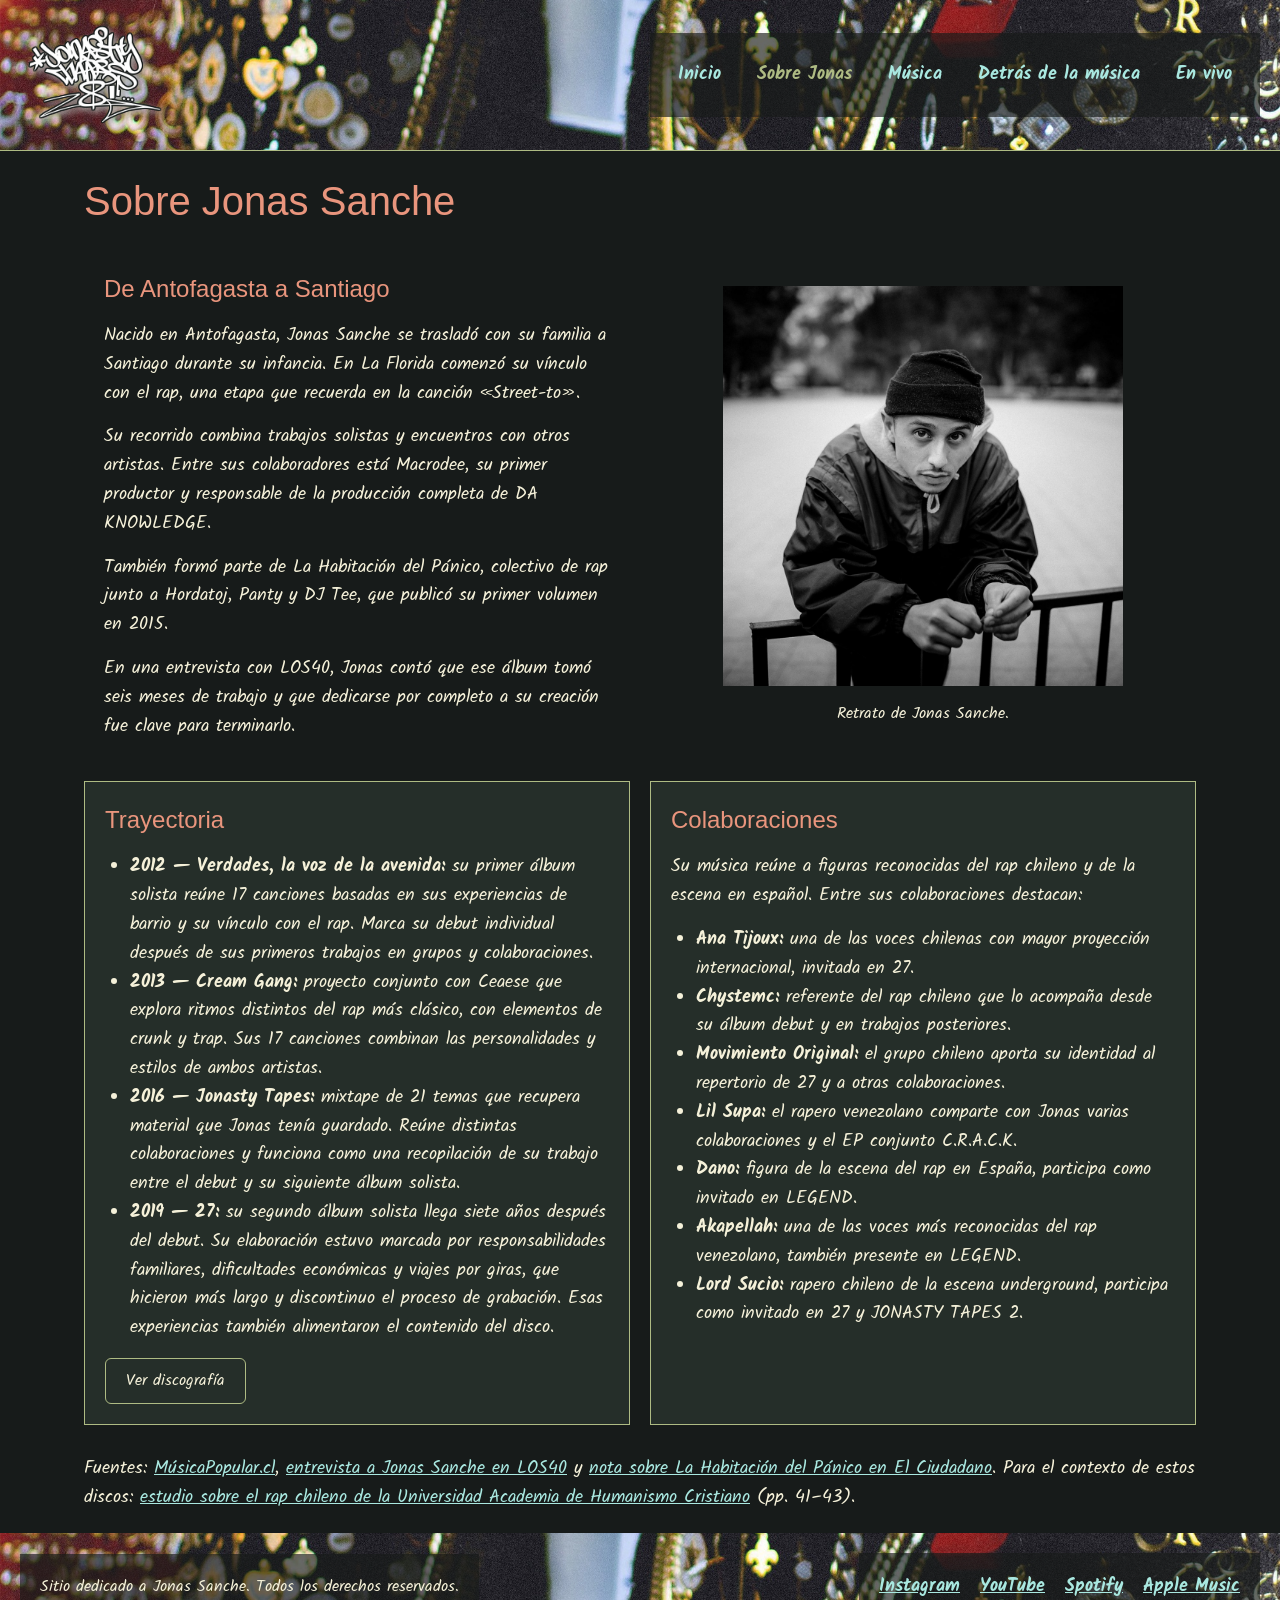
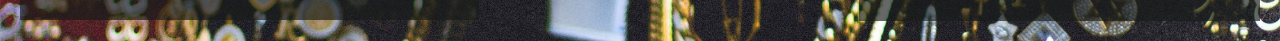
<file: pages/sobre-mi.html>
<!DOCTYPE html>
<html lang="es">
    <head>
        <meta charset="UTF-8">
        <meta name="viewport" content="width=device-width, initial-scale=1.0">
        <meta name="description" content="Conoce la biografía y trayectoria de Jonas Sanche, sus inicios en La Florida, álbumes destacados y colaboraciones en el rap chileno.">
        <meta name="keywords" content="Jonas Sanche biografía, rapero chileno, trayectoria musical, rap chileno, colaboraciones">
        <!-- Fuente -->
        <link href="https://fonts.googleapis.com/css2?family=Kalam:wght@400;700&amp;family=Permanent+Marker&amp;display=swap" rel="stylesheet">
        <!-- Bootstrap CSS -->
        <link href="https://cdn.jsdelivr.net/npm/bootstrap@5.3.8/dist/css/bootstrap.min.css" rel="stylesheet">
        <!-- CSS -->
        <link rel="stylesheet" href="../styles/style.css">
        <!-- Titulo -->
        <title>Sobre Jonas Sanche | Artista y rapero</title>
    </head>
    <body class="pagina">
        <header class="encabezado">
            <!-- Navbar de Bootstrap -->
            <nav class="navbar navbar-expand-lg barra-principal" data-bs-theme="dark" aria-label="Navegación principal">
                <div class="container-fluid">
                    <a class="navbar-brand enlace" href="../index.html" aria-label="Jonas Sanche: inicio">
                        <img class="logo" src="../assets/firma-jonas-sanche.png" alt="Firma de Jonas Sanche" width="150" height="100">
                    </a>
                    <button class="navbar-toggler control" type="button" data-bs-toggle="collapse" data-bs-target="#menu-principal" aria-controls="menu-principal" aria-expanded="false" aria-label="Abrir o cerrar menú">
                        <span class="navbar-toggler-icon"></span>
                    </button>
                    <div class="collapse navbar-collapse" id="menu-principal">
                        <ul class="navbar-nav menu navegacion ms-lg-auto">
                            <li class="nav-item"><a href="../index.html" class="nav-link enlace">Inicio</a></li>
                            <li class="nav-item"><a href="sobre-mi.html" class="nav-link enlace active" aria-current="page">Sobre Jonas</a></li>
                            <li class="nav-item"><a href="musica.html" class="nav-link enlace">Música</a></li>
                            <li class="nav-item"><a href="detras-de-la-musica.html" class="nav-link enlace">Detrás de la música</a></li>
                            <li class="nav-item"><a href="en-vivo.html" class="nav-link enlace">En vivo</a></li>
                        </ul>
                    </div>
                </div>
            </nav>
        </header>
        <main class="contenido">
            <h1 class="titulo-principal">Sobre Jonas Sanche</h1>
            <article>
                <!-- CSS Grid -->
                <div class="perfil-jonas">
                    <!-- Flexbox -->
                    <section class="seccion perfil-biografia">
                        <h2 class="subtitulo">De Antofagasta a Santiago</h2>
                        <p class="parrafo">Nacido en Antofagasta, Jonas Sanche se trasladó con su familia a Santiago durante su infancia. En La Florida comenzó su vínculo con el rap, una etapa que recuerda en la canción «Street-to».</p>
                        <p class="parrafo">Su recorrido combina trabajos solistas y encuentros con otros artistas. Entre sus colaboradores está Macrodee, su primer productor y responsable de la producción completa de DA KNOWLEDGE.</p>
                        <p class="parrafo">También formó parte de La Habitación del Pánico, colectivo de rap junto a Hordatoj, Panty y DJ Tee, que publicó su primer volumen en 2015.</p>
                        <p class="parrafo">En una entrevista con LOS40, Jonas contó que ese álbum tomó seis meses de trabajo y que dedicarse por completo a su creación fue clave para terminarlo.</p>
                    </section>
                    <figure class="figura perfil-retrato">
                        <img class="imagen" src="../assets/retrato-jonas-sanche-blanco-y-negro.png" alt="Retrato en blanco y negro de Jonas Sanche" width="1080" height="1080">
                        <figcaption class="leyenda">Retrato de Jonas Sanche.</figcaption>
                    </figure>
                    <section class="seccion tarjeta perfil-trayectoria">
                        <h2 class="subtitulo">Trayectoria</h2>
                        <ul class="lista">
                            <li><strong>2012 — Verdades, la voz de la avenida:</strong> su primer álbum solista reúne 17 canciones basadas en sus experiencias de barrio y su vínculo con el rap. Marca su debut individual después de sus primeros trabajos en grupos y colaboraciones.</li>
                            <li><strong>2013 — Cream Gang:</strong> proyecto conjunto con Ceaese que explora ritmos distintos del rap más clásico, con elementos de crunk y trap. Sus 17 canciones combinan las personalidades y estilos de ambos artistas.</li>
                            <li><strong>2016 — Jonasty Tapes:</strong> mixtape de 21 temas que recupera material que Jonas tenía guardado. Reúne distintas colaboraciones y funciona como una recopilación de su trabajo entre el debut y su siguiente álbum solista.</li>
                            <li><strong>2019 — 27:</strong> su segundo álbum solista llega siete años después del debut. Su elaboración estuvo marcada por responsabilidades familiares, dificultades económicas y viajes por giras, que hicieron más largo y discontinuo el proceso de grabación. Esas experiencias también alimentaron el contenido del disco.</li>
                        </ul>
                        <a href="musica.html" class="btn boton">Ver discografía</a>
                    </section>
                    <section class="seccion tarjeta perfil-colaboraciones">
                        <h2 class="subtitulo">Colaboraciones</h2>
                        <p class="parrafo">Su música reúne a figuras reconocidas del rap chileno y de la escena en español. Entre sus colaboraciones destacan:</p>
                        <ul class="lista">
                            <li><strong>Ana Tijoux:</strong> una de las voces chilenas con mayor proyección internacional, invitada en 27.</li>
                            <li><strong>Chystemc:</strong> referente del rap chileno que lo acompaña desde su álbum debut y en trabajos posteriores.</li>
                            <li><strong>Movimiento Original:</strong> el grupo chileno aporta su identidad al repertorio de 27 y a otras colaboraciones.</li>
                            <li><strong>Lil Supa:</strong> el rapero venezolano comparte con Jonas varias colaboraciones y el EP conjunto C.R.A.C.K.</li>
                            <li><strong>Dano:</strong> figura de la escena del rap en España, participa como invitado en LEGEND.</li>
                            <li><strong>Akapellah:</strong> una de las voces más reconocidas del rap venezolano, también presente en LEGEND.</li>
                            <li><strong>Lord Sucio:</strong> rapero chileno de la escena underground, participa como invitado en 27 y JONASTY TAPES 2.</li>
                        </ul>
                    </section>
                </div>
            </article>
            <p class="parrafo">Fuentes: <a href="https://www.musicapopular.cl/artista/jonas-sanche/" class="enlace" target="_blank" rel="noopener noreferrer">MúsicaPopular.cl</a>, <a href="https://los40.cl/2022/pagina40-jonas-sanche-adelanto-cuando-saldra-su-proximo-disco-da-knowledge-105339.html" class="enlace" target="_blank" rel="noopener noreferrer">entrevista a Jonas Sanche en LOS40</a> y <a href="https://www.elciudadano.com/arte-cultura/la-habitacion-del-panico-reune-a-lo-mejor-del-rap-nacional-en-su-primer-disco/04/07/" class="enlace" target="_blank" rel="noopener noreferrer">nota sobre La Habitación del Pánico en El Ciudadano</a>. Para el contexto de estos discos: <a href="https://bibliotecadigital.academia.cl/bitstreams/e0b5fbf0-a34e-45a0-add8-a07839be4160/download#page=41" class="enlace" target="_blank" rel="noopener noreferrer">estudio sobre el rap chileno de la Universidad Academia de Humanismo Cristiano</a> (pp. 41–43).</p>
        </main>
        <footer class="pie">
            <p class="nota-pie">Sitio dedicado a Jonas Sanche. Todos los derechos reservados.</p>
            <nav class="navegacion">
                <ul class="menu">
                    <li><a href="https://instagram.com/jonassanche" class="enlace" target="_blank" rel="noopener noreferrer">Instagram</a></li>
                    <li><a href="https://www.youtube.com/@JonasSanche" class="enlace" target="_blank" rel="noopener noreferrer">YouTube</a></li>
                    <li><a href="https://open.spotify.com/artist/4ddGNvJbt4sq3OaCCzAPV9" class="enlace" target="_blank" rel="noopener noreferrer">Spotify</a></li>
                    <li><a href="https://music.apple.com/us/artist/jonas-sanche/511380640" class="enlace" target="_blank" rel="noopener noreferrer">Apple Music</a></li>
                </ul>
            </nav>
        </footer>
        <!-- JavaScript de Bootstrap -->
        <script src="https://cdn.jsdelivr.net/npm/bootstrap@5.3.8/dist/js/bootstrap.bundle.min.js"></script>
    </body>
</html>
</file>
<file: styles/style.css>
/* CSS generado desde este archivo. Realiza los cambios en los partials SCSS. */
* {
  margin: 0;
  padding: 0;
  box-sizing: border-box;
}

.pagina {
  background-color: #171B1A;
  color: #F5F1D9;
}

.parrafo, .titulo-principal, .titulo-seccion, .subtitulo, .titulo-disco, .lista, .figura, .nota-pie, .galeria figure {
  margin: 0;
}

.pagina {
  font-family: "Kalam", sans-serif;
  font-size: 1.125rem;
  font-weight: 400;
  line-height: 1.6;
}

.titulo-principal, .titulo-seccion, .subtitulo, .titulo-disco {
  color: #E9957D;
  font-family: "Permanent Marker", sans-serif;
  font-weight: 400;
  line-height: 1.5;
}

@keyframes aparecer-texto {
  from {
    opacity: 0;
    transform: translateY(12px);
  }
  to {
    opacity: 1;
    transform: translateY(0);
  }
}
body.pagina-musica main .titulo-principal, body.pagina-musica main .titulo-seccion, body.pagina-musica main .subtitulo, body.pagina-musica main .titulo-disco, body.pagina-musica main .parrafo, body.pagina-musica main .lista, body.pagina-musica main .leyenda {
  animation: aparecer-texto 0.7s ease-out;
}

.titulo-principal {
  font-size: 2.5rem;
}

.titulo-seccion {
  font-size: 1.875rem;
}

.subtitulo {
  font-size: 1.5rem;
}

.titulo-disco {
  color: #AEBB83;
  font-size: 1.25rem;
}

.leyenda, .nota-pie {
  font-size: 1rem;
}

.encabezado {
  display: flex;
  flex-wrap: wrap;
  align-items: center;
  gap: 20px;
  flex-direction: column;
  justify-content: space-between;
  padding: 20px;
  background-color: #252E29;
  background-image: url("../assets/portada-da-knowledge.jpg");
  background-repeat: no-repeat;
  background-size: cover;
  background-position: center center;
  border-bottom: 1px solid #AEBB83;
}

.pie {
  display: flex;
  flex-wrap: wrap;
  align-items: center;
  gap: 20px;
  flex-direction: column;
  justify-content: space-between;
  padding: 20px;
  background-color: #252E29;
  background-image: url("../assets/portada-da-knowledge.jpg");
  background-repeat: no-repeat;
  background-size: cover;
  background-position: center center;
}

.nota-pie {
  padding: 20px;
  background-color: rgba(23, 27, 26, 0.65);
}

.menu, .plataformas {
  display: flex;
  flex-wrap: wrap;
  align-items: center;
  gap: 20px;
}

.menu {
  margin: 0;
  padding: 0;
  justify-content: center;
  list-style: none;
}

.navegacion {
  padding: 20px;
  background-color: rgba(23, 27, 26, 0.65);
}

.navegacion {
  width: 100%;
  font-weight: 700;
}

.barra-principal {
  width: 100%;
  padding: 0;
}
.barra-principal .container-fluid {
  padding: 0;
  gap: 20px;
}
.barra-principal .nav-link.active {
  color: #AEBB83;
}

.enlace, .barra-principal .enlace {
  color: #A9E8E0;
  transition: color 0.2s;
}
.enlace:hover, .enlace:focus, .barra-principal .enlace:hover, .barra-principal .enlace:focus {
  color: #F5F1D9;
}
.enlace:active, .barra-principal .enlace:active {
  color: #E9957D;
}

.contenido {
  width: 100%;
  margin: 0 auto;
  padding: 20px;
}

.seccion, .disco, .figura, .documental-resumen, .entrevista, .sesion, .fecha {
  display: flex;
  flex-direction: column;
  gap: 15px;
}

.presentacion, .discos, .perfil-jonas, .documental, .entrevistas, .sesiones, .agenda {
  display: grid;
  grid-template-columns: 1fr;
  align-items: center;
  gap: 20px;
}

.presentacion {
  grid-template-areas: "introduccion" "historia" "datos" "foto" "video";
}

.inicio-introduccion {
  grid-area: introduccion;
}

.inicio-historia {
  grid-area: historia;
}

.inicio-datos {
  grid-area: datos;
}

.inicio-foto {
  grid-area: foto;
}

.inicio-video {
  grid-area: video;
}

.seccion {
  padding: 20px;
  margin-bottom: 30px;
}

.presentacion .seccion, .perfil-jonas .seccion {
  margin-bottom: 0;
}

.lista {
  padding-left: 25px;
}

.perfil-jonas {
  grid-template-areas: "biografia" "retrato" "trayectoria" "colaboraciones";
  margin: 20px 0 30px;
}

.perfil-biografia {
  grid-area: biografia;
}

.perfil-retrato {
  grid-area: retrato;
  align-items: center;
  padding: 20px;
}

.perfil-retrato .imagen {
  max-width: 400px;
}

.perfil-trayectoria {
  grid-area: trayectoria;
}

.perfil-colaboraciones {
  grid-area: colaboraciones;
}

.dato-contacto {
  overflow-wrap: anywhere;
}

.tarjeta {
  color: #F5F1D9;
  margin-bottom: 20px;
  padding: 20px;
  border: 1px solid #AEBB83;
  background-color: #252E29;
  transition: transform 0.2s ease-out;
}
.tarjeta:hover {
  transform: translateY(-4px);
}

.discos, .entrevistas, .sesiones, .agenda {
  align-items: stretch;
}

.documental, .entrevista, .sesion, .fecha {
  margin-bottom: 0;
}

.entrevista .boton, .sesion .boton {
  margin-top: auto;
}

.disco {
  margin-bottom: 0;
}
.disco .plataformas {
  margin-top: auto;
  gap: 10px;
}
.disco .boton {
  flex: 1 1 120px;
}

.logo {
  width: 150px;
  height: auto;
  flex-shrink: 0;
  filter: drop-shadow(1px 0 0 rgba(23, 27, 26, 0.95)) drop-shadow(-1px 0 0 rgba(23, 27, 26, 0.95)) drop-shadow(0 1px 0 rgba(23, 27, 26, 0.95)) drop-shadow(0 -1px 0 rgba(23, 27, 26, 0.95)) drop-shadow(3px 3px 3px rgba(170, 175, 172, 0.9));
}

.imagen {
  width: 100%;
  max-width: 600px;
  height: auto;
}

.portada {
  width: 100%;
  max-width: 350px;
  height: auto;
  margin: 0 auto;
}

.boton, .control {
  border: 1px solid #AEBB83;
  transition: color 0.2s, background-color 0.2s;
}

.enlace:focus, .boton:focus, .barra-principal .control:focus, .galeria .control-galeria:focus, .galeria-enlace:focus {
  outline: 2px solid #A9E8E0;
}

.boton, .control {
  color: #F5F1D9;
  background-color: #252E29;
}

.boton {
  padding: 10px 20px;
  font-family: "Kalam", sans-serif;
  font-size: 1rem;
  align-self: flex-start;
}

.boton:hover, .boton:focus, .control:hover, .control:focus {
  color: #171B1A;
  background-color: #A9E8E0;
}

.btn.boton:active, .control:active {
  color: #171B1A;
  background-color: #E9957D;
}

.galeria, .video-musical {
  width: 100%;
  max-width: 600px;
}

.galeria-imagen {
  width: 100%;
  height: 350px;
  object-fit: contain;
  background-color: #252E29;
}

.galeria-enlace {
  display: block;
}

.galeria-enlace, .control-galeria {
  transition: opacity 0.2s;
}

.galeria-enlace:hover, .galeria-enlace:focus {
  opacity: 0.85;
}

.galeria-enlace:active, .control-galeria:active {
  opacity: 0.65;
}

.control-galeria:hover, .control-galeria:focus {
  opacity: 1;
}

.carousel-control-prev-icon, .carousel-control-next-icon {
  background-color: #171B1A;
}

@media (min-width: 768px) {
  .presentacion, .discos, .perfil-jonas, .documental, .entrevistas, .sesiones, .agenda {
    grid-template-columns: repeat(2, minmax(0, 1fr));
  }
  .presentacion {
    grid-template-areas: "introduccion introduccion" "historia datos" "foto video";
  }
  .perfil-jonas {
    grid-template-areas: "biografia retrato" "trayectoria colaboraciones";
  }
}
@media (min-width: 1024px) {
  .encabezado, .pie {
    flex-direction: row;
  }
  .navegacion {
    width: auto;
  }
  .contenido {
    width: 90%;
  }
  .presentacion {
    grid-template-columns: repeat(2, minmax(0, 1fr));
    grid-template-areas: "introduccion introduccion" "historia datos" "foto video";
  }
  .discos, .agenda {
    grid-template-columns: repeat(3, 1fr);
  }
  .documental, .entrevistas, .sesiones {
    grid-template-columns: 1fr 1fr;
  }
  .perfil-jonas {
    grid-template-columns: repeat(2, minmax(0, 1fr));
    grid-template-areas: "biografia retrato" "trayectoria colaboraciones";
  }
  .perfil-trayectoria, .perfil-colaboraciones {
    align-self: stretch;
  }
}
</file>
